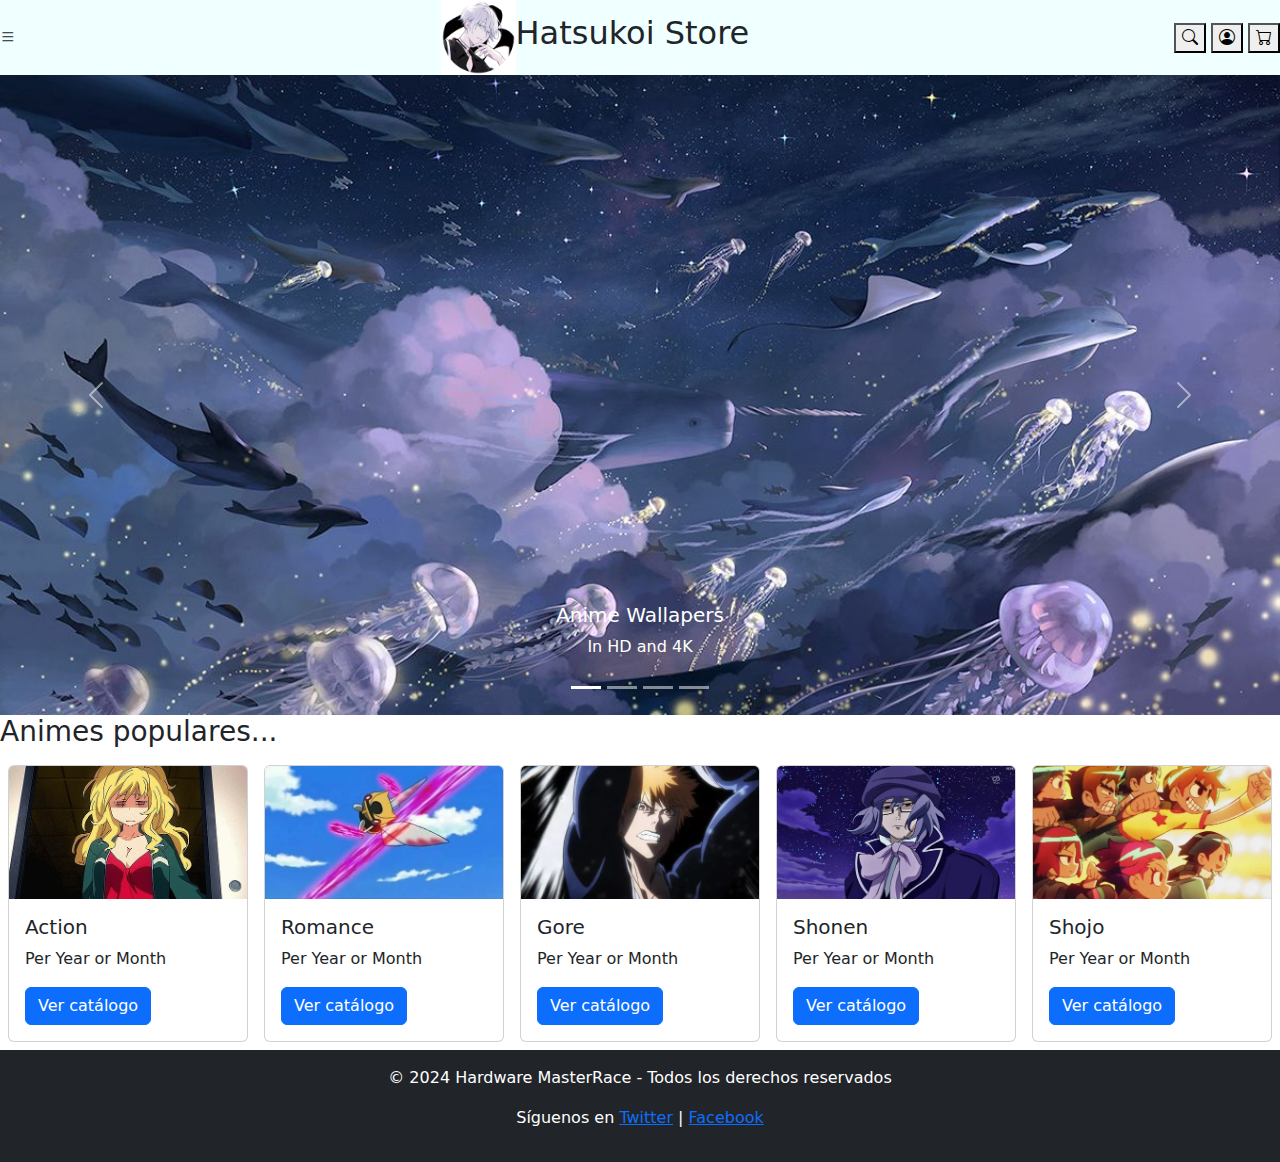
<file: index.html>
<!DOCTYPE html>
<html lang="es">
<head>
    <meta charset="UTF-8">
    <meta name="viewport" content="width=device-width, initial-scale=1.0">
    <meta name="description" content="Aquí se coloca la descripción de la página">
    <meta name="author" content="Ingrid Jesabel Rodriguez">
    <title>Mi primer HTML5</title>
    <style></style>
    <link href="bootstrap/css/bootstrap.css" rel="stylesheet">
    <link href="css/estilos.css" rel="stylesheet">
    <link rel="stylesheet" href="https://cdn.jsdelivr.net/npm/bootstrap-icons@1.11.0/font/bootstrap-icons.css">
</head>
<body>
    <header class="d-flex justify-content-between align-items-center">
        <div>
            <i class="btn_Header bi bi-list"></i>
        </div>
        <div class="d-flex align-items-center">
            <div id="logo">
                <img src="img/master_race_logo.png">
            </div>
            <h2> Hatsukoi Store </h2>
        </div>
        <nav>
            <button id="btn_buscar" class="btn_Header">
                <i class="bi bi-search"></i>
            </button>
            <button id="btn_cuenta" class="btn_Header">
                <i class="bi bi-person-circle"></i>
            </button>
            <button id="btn_carrito" class="btn_Header">
                <i class="bi bi-cart"></i>
            </button>
        </nav>
    </header>
    <main>
        <div id="carouselExampleCaptions" class="carousel slide">
            <div class="carousel-indicators">
                <button type="button" data-bs-target="#carouselExampleCaptions" data-bs-slide-to="0" class="active" aria-current="true" aria-label="Slide 1"></button>
                <button type="button" data-bs-target="#carouselExampleCaptions" data-bs-slide-to="1" aria-label="Slide 2"></button>
                <button type="button" data-bs-target="#carouselExampleCaptions" data-bs-slide-to="2" aria-label="Slide 3"></button>
                <button type="button" data-bs-target="#carouselExampleCaptions" data-bs-slide-to="3" aria-label="Slide 4"></button>
            </div>
            <div class="carousel-inner">
                <div class="carousel-item active">
                    <img src="img/slider-1.jpg" class="d-block w-100" alt="Componentes PC">
                    <div class="carousel-caption d-none d-md-block">
                        <h5>Anime Wallapers </h5>
                        <p>In HD and 4K </p>
                    </div>
                </div>
                <div class="carousel-item">
                    <img src="img/slider-2.jpg" class="d-block w-100" alt="Componentes PC">
                    <div class="carousel-caption d-none d-md-block">
                        <h5>Bright and shiny wallapers</h5>
                        <p>Recents and old</p>
                    </div>
                </div>
                <div class="carousel-item">
                    <img src="img/slider-3.jpg" class="d-block w-100" alt="Componentes PC">
                    <div class="carousel-caption d-none d-md-block">
                        <h5> Anime icons </h5>
                        <p>More sizes </p>
                    </div>
                </div>
                <div class="carousel-item">
                    <img src="img/slider-4.jpg" class="d-block w-100" alt="Componentes PC">
                    <div class="carousel-caption d-none d-md-block">
                        <h5> Wallapers </h5>
                        <p> 4K - HD - JPG </p>
                    </div>
                </div>
            </div>
            <button class="carousel-control-prev" type="button" data-bs-target="#carouselExampleCaptions" data-bs-slide="prev">
                <span class="carousel-control-prev-icon" aria-hidden="true"></span>
                <span class="visually-hidden">Previous</span>
            </button>
            <button class="carousel-control-next" type="button" data-bs-target="#carouselExampleCaptions" data-bs-slide="next">
                <span class="carousel-control-next-icon" aria-hidden="true"></span>
                <span class="visually-hidden">Next</span>
            </button>
        </div>
        <h3 class="h3_cat">Animes populares...</h3>
        <section id="categorias" class="d-flex">
            <div class="card m-2">
                <img src="img/categorias/cat_gc_ga.png" class="card-img-top" alt="Tarjetas Gama Alta">
                <div class="card-body">
                    <h5 class="card-title"> Action </h5>
                    <p class="card-text"> Per Year or  Month </p>
                    <a href="#" class="btn btn-primary">Ver catálogo</a>
                </div>
            </div>
            <div class="card m-2">
                <img src="img/categorias/cat_gc_gm.png" class="card-img-top" alt="Tarjetas Gama Media">
                <div class="card-body">
                    <h5 class="card-title"> Romance </h5>
                    <p class="card-text"> Per Year or  Month  </p>
                    <a href="#" class="btn btn-primary">Ver catálogo</a>
                </div>
            </div>
            <div class="card m-2">
                <img src="img/categorias/cat_gc_gb.png" class="card-img-top" alt="Tarjetas Gama Baja">
                <div class="card-body">
                    <h5 class="card-title"> Gore </h5>
                    <p class="card-text"> Per Year or  Month </p>
                    <a href="#" class="btn btn-primary">Ver catálogo</a>
                </div>
            </div>
            <div class="card m-2">
                <img src="img/categorias/cat_gc_gm_1" class="card-img-top" alt="Tarjetas Gama Baja">
                <div class="card-body">
                    <h5 class="card-title"> Shonen </h5>
                    <p class="card-text"> Per Year or  Month </p>
                    <a href="#" class="btn btn-primary">Ver catálogo</a>
                </div>
            </div>
            <div class="card m-2">
                <img src="img/categorias/cat_gc_gm_2.jpeg" class="card-img-top" alt="Tarjetas Gama Baja">
                <div class="card-body">
                    <h5 class="card-title"> Shojo </h5>
                    <p class="card-text"> Per Year or  Month  </p>
                    <a href="#" class="btn btn-primary">Ver catálogo</a>
                </div>
            </div>
        </section>
    </main>

<!-- <footer> se utiliza para el pie de página -->
    <footer class="bg-dark text-white text-center p-3">
        <div>
            <p>&copy; 2024 Hardware MasterRace - Todos los derechos reservados</p>
            <p>Síguenos en <a href="https://twitter.com/HardwareMR" target="_blank">Twitter</a> | <a href="https://www.facebook.com/HardwareMasterRace" target="_blank">Facebook</a></p>
        </div>
    </footer>
    <script src="bootstrap/js/bootstrap.js"></script>
    
</html>
</file>
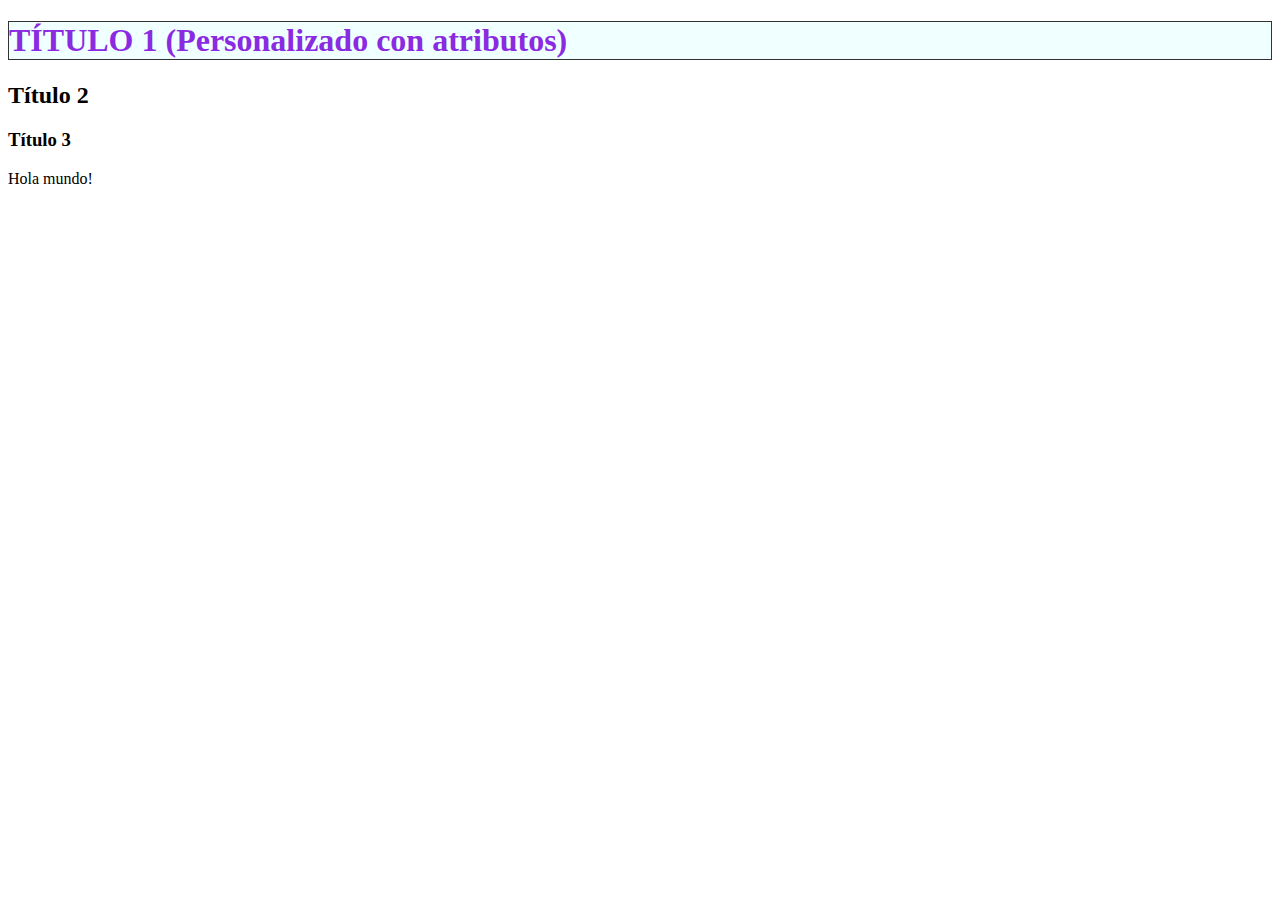
<file: index_ejemplos.html>
<!DOCTYPE html>
<html lang="es">
    <head>

        <meta charset="UTF-8">
        <meta name="viewport" content="width=device-width, initial-scale=1.0">
        <meta name="description" content="Aquí se coloca la descripción de la página">
        <meta name="author" content="Anand Muñoz Espinoza">
        <title>Mi primer HTML5</title>
    </head>
    <body>
        <h1 style="color:blueviolet;border: #333 solid 1px; background-color: azure;">TÍTULO 1 (Personalizado con atributos)</h1>
        <h2>Título 2</h2>
        <h3>Título 3</h3>
        Hola mundo!
    </body>
</html>
</file>
<file: css/estilos.css>
header{
    width: auto;
    background-color: azure;
    height: 75px;
    /*display: flex;*/
}

#logo{
    position: relative;
    display: inline; 

}

#logo img{
    width: auto;
    height: 75px;
}

h1{
    position: relative;
    display: inline; 

.btn_Header{
    border: none;
    background-color:transparent;
    font-size: 2rem;
    font-weight: bolder;
    margin: 1rem 1rem; 
}

.carousel-caption{
    background-color:rgba(23, 23, 23, 0.521);
}

.h3_cat{
    padding: 0.2rem 0;
    background-color: rgba(129, 14, 244, 0.638);
}

#categorias{
    flex-flow: row nowrap;
}

.card{
    width: 25%;
}


main{
    background-color: gray;
}

footer{
    height: 175px; 
    background-color: darkgray;
}

@media screen and (min-width: 321px) and (max-width: 600px){
    .btn_Header{
        font-weight: lighter;
        color: grey;
        margin: 0; 
    }

    #categorias{
        flex-flow: row wrap;
    }

    .card{
        width: 43%;
    }
}

@media screen and (min-width: 130px) and (max-width: 320px) {
    .btn_Header{
        size: 1rem;
        margin: 0;
    }

    header h2{
        display: none;
    }

    #categorias{
        flex-flow: row wrap;
    }

    .card{
        font-weight: bolder;
        width: 100%;
    }

    .card a{
        display: none;
    }
}
</file>
